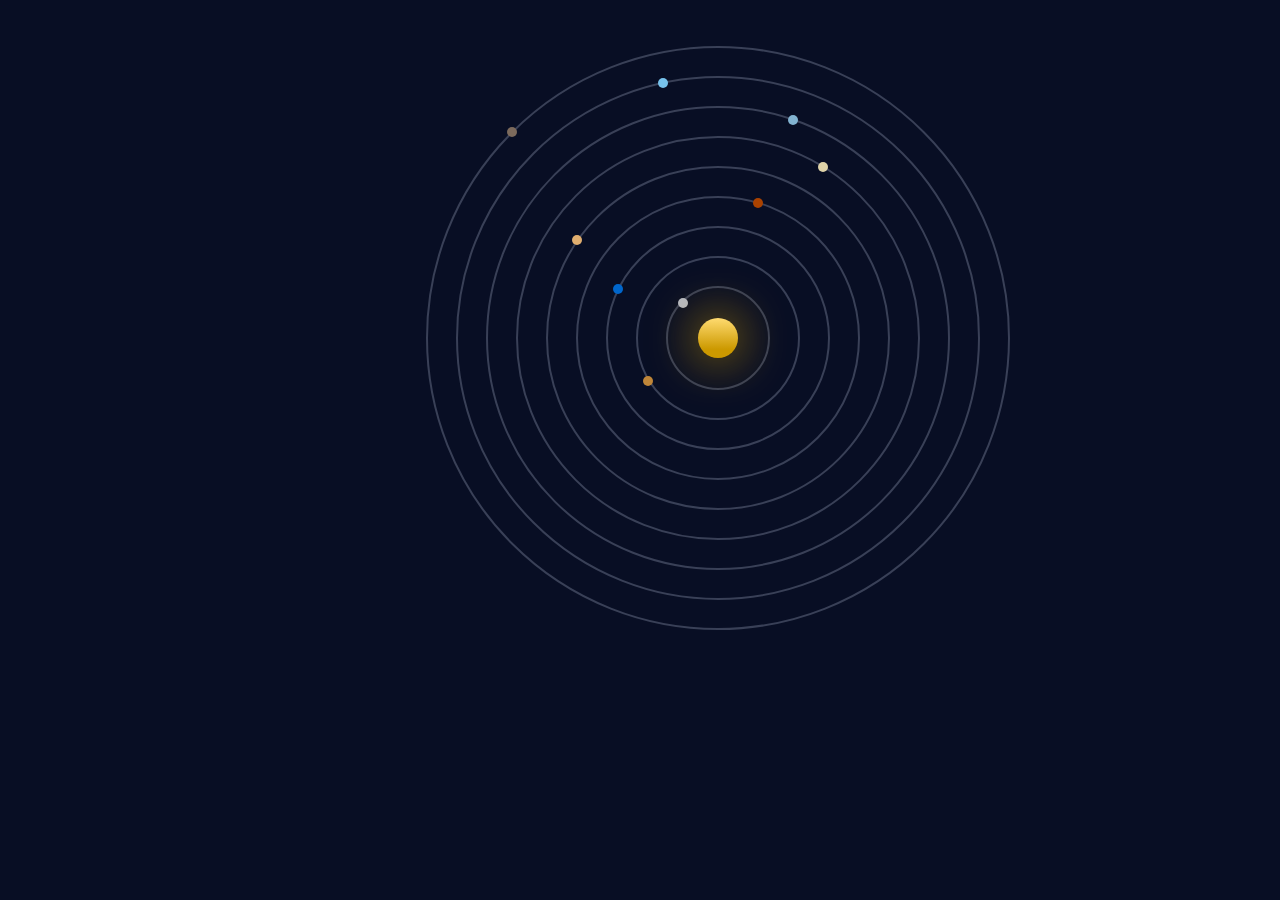
<file: index1.html>
<!DOCTYPE html>
<html lang="en">
<head>
    <meta charset="UTF-8">
    <meta name="viewport" content="width=device-width, initial-scale=1.0">
    <title>Document</title>
    <link rel="stylesheet" href="style.css">
    <script src="script.js"></script>
</head>
<body>
    
    <ul class="solarsystem">
        <li class="sun"><a href="#sun" onclick="togglePopup('sun')"><span>Sun</span></a></li>
        <li class="mercury"><a href="#mercury" onclick="togglePopup('mercury')"><span>Mercury</span></a></li>
        <li class="venus"><a href="#venus" onclick="togglePopup('venus')"><span>Venus</span></a></li>
        <li class="earth"><a href="#earth" onclick="togglePopup('earth')"><span>Earth &amp; Moon</span></a></li>
        <li class="mars"><a href="#mars" onclick="togglePopup('mars')"><span>Mars</span></a></li>
        <li class="asteroids_meteorids"><a href="#asteroids_meteorids" onclick="togglePopup('asteroids_meteorids')"><span>Asteroids &amp; Meteorids</span></a></li>
        <li class="jupiter"><a href="#jupiter" onclick="togglePopup('jupiter')"><span>Jupiter</span></a></li>
        <li class="saturn"><a href="#saturn" onclick="togglePopup('saturn')"><span>Saturn &amp; Ring</span></a></li>
        <li class="uranus"><a href="#uranus" onclick="togglePopup('uranus')"><span>Uranus</span></a></li>
        <li class="neptune"><a href="#neptune" onclick="togglePopup('neptune')"><span>Neptune</span></a></li>
        <li class="pluto"><a href="#pluto" onclick="togglePopup('pluto')"><span>Pluto</span></a></li>
    </ul>
    
    <!-- Pop-ups -->
    <div id="sun-popup" class="popup">
        <span class="close" onclick="togglePopup('sun')">X</span>
        
    </div>
    <div id="mercury-popup" class="popup">
        <span class="close" onclick="togglePopup('mercury')">X</span>
        Mercury Pop-up Content
    </div>
    <div id="venus-popup" class="popup">
        <span class="close" onclick="togglePopup('venus')">X</span>
        Venus Pop-up Content
    </div>
    <div id="earth-popup" class="popup">
        <span class="close" onclick="togglePopup('earth')">X</span>
        Earth & Moon Pop-up Content
    </div>
    <div id="mars-popup" class="popup">
        <span class="close" onclick="togglePopup('mars')">X</span>
        Mars Pop-up Content
    </div>
    <div id="asteroids_meteorids-popup" class="popup">
        <span class="close" onclick="togglePopup('asteroids_meteorids')">X</span>
        Asteroids & Meteorids Pop-up Content
    </div>
    <div id="jupiter-popup" class="popup">
        <span class="close" onclick="togglePopup('jupiter')">X</span>
        Jupiter Pop-up Content
    </div>
    <div id="saturn-popup" class="popup">
        <span class="close" onclick="togglePopup('saturn')">X</span>
        Saturn & Ring Pop-up Content
    </div>
    <div id="uranus-popup" class="popup">
        <span class="close" onclick="togglePopup('uranus')">X</span>
        Uranus Pop-up Content
    </div>
    <div id="neptune-popup" class="popup">
        <span class="close" onclick="togglePopup('neptune')">X</span>
        <header>Neptun</header>
        <main>
            <div class="forbillede">
                <div class="tid">
                    <div class="one_year"><p>1 År på Jorden er<br> <br> 164.8 ÅR på Neptun </p></div>
                    <div class="dag1"><p>24T på jorden er<br><br> 16T 6min på neptun</p></div>
                </div>
            </div>
            <div class="surface1text">
                <div class="omkredsgrad">
                    <div class="Omkreds"> <p> neptuns Omkreds er <br> 155.600.00 km<br> jorden er 40.075km</b></p></div>
                    <div class="grader"><p> Neptun er -218 grader <br> hvor jorden er <br>ca.  13-15 grader</p></div>
                </div>
            </div>
            <div class="kassetext">
                <div class="kasse"> <p class="kasse1text">Loreum ipsum</p></div>
                <div><p class="text">Lorem ipsum dolor sit amet, consectetur adipiscing elit, sed do eiusmod tempor incididunt ut labore et dolore magna aliqua. Bibendum neque egestas congue quisque egestas diam. Condimentum lacinia quis vel eros donec ac odio. </p></div>
            </div>
            <div class="surface2text">
                <div class="maaner"><p>neptun har 14 måner <br> Den største måne er triton <br> som drejer modsat <br> retning af Neptun</p></div>
            </div>
            <div class="kassetext">
                <div class="kasse"> <p class="kasse1text">Loreum ipsum</p></div>
                <div><p class="text">Lorem ipsum dolor sit amet, consectetur adipiscing elit, sed do eiusmod tempor incididunt ut labore et dolore magna aliqua. Bibendum neque egestas congue quisque egestas diam. Condimentum lacinia quis vel eros donec ac odio. </p></div>
            </div>
            <div class="surface3text">
                <div class="atmos">
                    <p >atmosfæren på netun <br>består af <br> 80% hydrogen, 19% helium & <br>1.9% metan</p>
                </div>
            </div>
            <div class="kassetext">
                <div class="kasse"> <p class="kasse1text">Loreum ipsum</p></div>
                <div><p class="text">Lorem ipsum dolor sit amet, consectetur adipiscing elit, sed do eiusmod tempor incididunt ut labore et dolore magna aliqua. Bibendum neque egestas congue quisque egestas diam. Condimentum lacinia quis vel eros donec ac odio. </p></div>
            </div>
        </main>
    </div>
    <div id="pluto-popup" class="popup">
        <span class="close" onclick="togglePopup('pluto')">X</span>
        Pluto Pop-up Content
    </div>
    
      
   

</body>
</html>
</file>
<file: style.css>
@import url("https://fonts.googleapis.com/css?family=PT+Sans+Narrow");

body {
   
    background: #080e24 url(http://neography.com/experiment/circles/solarsystem/bg.jpg) repeat;
    color: #626668;
}




.solarsystem{
    align-items: center;
    
}

/* Solar System Styles */
ul.solarsystem {
    justify-content: center;
    align-items: center;
    position: relative;
    left: 18%;
    height: 640px;
    list-style: none;
    -webkit-transition: all 0.09s ease-in;
    -moz-transition: all 0.09s ease-in;
    -o-transition: all 0.09s ease-in;
    transition: all 0.09s ease-in;
    overflow: hidden;
}
ul.solarsystem li {
    text-indent: -9999px;
    display: block;
    position: absolute;
    border: 2px solid #394057;
/*    opacity: 0.7;*/
}
ul.solarsystem li span {
    display: block;
    position: absolute;
    width: 10px;
    height: 10px;
    -webkit-border-radius: 5px;
    -moz-border-radius: 5px;
    border-radius: 5px;
}
ul.solarsystem li.active {
    border-color: #aa4200;
}
ul.solarsystem li.active.sun,
ul.solarsystem li.active span {
    -webkit-transform: scale(1.3);
    -moz-transform: scale(1.3);
    -o-transform: scale(1.3);
    transform: scale(1.3);
}
ul.solarsystem li.active.sun span,
ul.solarsystem li.active.earth .moon {
    border: none;
    -webkit-box-shadow: none;
    -moz-box-shadow: none;
    box-shadow: none;
}
ul.solarsystem li.sun {
    width: 40px;
    height: 40px;
    -webkit-border-radius: 20px;
    -moz-border-radius: 20px;
    border-radius: 20px;
    background: #fc3;
    background-image: -webkit-gradient(
        linear,
        left bottom,
        left top,
        color-stop(0.22, rgb(204,153,0)),
        color-stop(1, rgb(255,219,112))
    );
    background-image: -moz-linear-gradient(
        center bottom,
        rgb(204,153,0) 22%,
        rgb(255,219,112) 100%
    );
    top: 302px;
    left: 462px;
    border: none;
    -webkit-box-shadow: 0 0 50px #c90;
    -moz-box-shadow: 0 0 50px #c90;
    box-shadow: 0 0 50px #c90;
    z-index: 100;
    -webkit-transition: all 0.2s ease-in;
    -moz-transition: all 0.2s ease-in;
    -o-transition: all 0.2s ease-in;
    transition: all 0.2s ease-in;
}
ul.solarsystem li.sun span {
    width: 60px;
    height: 60px;
    -webkit-border-radius: 30px;
    -moz-border-radius: 30px;
    border-radius: 30px;   
}
ul.solarsystem li.mercury {
    width: 100px;
    height: 100px;
    -webkit-border-radius: 52px;
    -moz-border-radius: 52px;
    border-radius: 52px;
    top: 270px;
    left: 430px;
    z-index: 99;
}
ul.solarsystem li.mercury span {
    background: #b6bac5;
    top: 10px;
    left: 10px;
}
ul.solarsystem li.venus {
    width: 160px;
    height: 160px;
    -webkit-border-radius: 82px;
    -moz-border-radius: 82px;
    border-radius: 82px;
    top: 240px;
    left: 400px;
    z-index: 98;
}
ul.solarsystem li.venus span {
    background: #bf8639;
    top: 118px;
    left: 5px;
}
ul.solarsystem li.earth {
    width: 220px;
    height: 220px;
    -webkit-border-radius: 112px;
    -moz-border-radius: 112px;
    border-radius: 112px;
    top: 210px;
    left: 370px;
    z-index: 97;
}
ul.solarsystem li.earth span {
    background: #06c;
    top: 56px;
    left: 5px;
}
ul.solarsystem li.earth span.moon {
    width: 4px;
    height: 4px;
    -webkit-border-radius: 2px;
    -moz-border-radius: 2px;
    border-radius: 2px;
    background: #ccc;
    top: 12px;
    left: 12px;
}
ul.solarsystem li.mars {
    width: 280px;
    height: 280px;
    -webkit-border-radius: 142px;
    -moz-border-radius: 142px;
    border-radius: 142px;
    top: 180px;
    left: 340px;
    z-index: 96;
}
ul.solarsystem li.mars span {
    background: #aa4200;
    top: 0px;
    left: 175px;
}
ul.solarsystem li.asteroids_meteorids {
    top: 155px;
    left: 315px;
    z-index: 1;
    background: url(http://neography.com/experiment/circles/solarsystem/asteroids_meteorids.png) no-repeat 0 0;
    width: 330px;
    height: 330px;
    -webkit-border-radius: 165px;
    -moz-border-radius: 165px;
    border-radius: 165px;
    border: none;
}
ul.solarsystem li.jupiter {
    width: 340px;
    height: 340px;
    -webkit-border-radius: 172px;
    -moz-border-radius: 172px;
    border-radius: 172px;
    top: 150px;
    left: 310px;
    z-index: 95;
}
ul.solarsystem li.jupiter span {
    background: #e0ae6f;
    top: 67px;
    left: 24px;
}
ul.solarsystem li.saturn {
    width: 400px;
    height: 400px;
    -webkit-border-radius: 202px;
    -moz-border-radius: 202px;
    border-radius: 202px;
    top: 120px;
    left: 280px;
    z-index: 94;
}
ul.solarsystem li.saturn span {
    background: #dfd3a9;
    top: 24px;
    left: 300px;
}
ul.solarsystem li.saturn span.ring {
    width: 12px;
    height: 12px;
    -webkit-border-radius: 8px;
    -moz-border-radius: 8px;
    border-radius: 8px;
    background: none;
    border: 2px solid #5a4e34;
    left: -3px;
    top: -3px;
    -webkit-transform: skewY(50deg);
    -moz-transform: skewY(50deg);
    -o-transform: skewY(50deg);
    transform: skewY(50deg);
}
ul.solarsystem li.uranus {
    width: 460px;
    height: 460px;
    -webkit-border-radius: 232px;
    -moz-border-radius: 232px;
    border-radius: 232px;
    top: 90px;
    left: 250px;
    z-index: 93;
}
ul.solarsystem li.uranus span {
    background: #82b3d1;
    top: 7px;
    left: 300px;
}
ul.solarsystem li.neptune {
    width: 520px;
    height: 520px;
    -webkit-border-radius: 262px;
    -moz-border-radius: 262px;
    border-radius: 262px;
    top: 60px;
    left: 220px;
    z-index: 92;
}
ul.solarsystem li.neptune span {
    background: #77c2ec;
    top: 0px;
    left: 200px;
}
ul.solarsystem li.pluto {
    width: 580px;
    height: 580px;
    -webkit-border-radius: 292px;
    -moz-border-radius: 292px;
    border-radius: 292px;
    top: 30px;
    left: 190px;
    z-index: 91;
}
ul.solarsystem li.pluto span {
    background: #7c6a5c;
    top: 79px;
    left: 79px;
}

ul#descriptions {
    position: absolute;
    top: 150px;
    right: 100px;
    list-style: none;
}
ul#descriptions h2 {
    cursor: pointer;
    color: #386077;
    -webkit-transition: all 0.15s ease-in;
    -moz-transition: all 0.15s ease-in;
    -o-transition: all 0.15s ease-in;
    transition: all 0.15s ease-in;
    font-size: 20px;
    position: relative;
    z-index: 101;
    -webkit-transform: scale(1);
    -moz-transform: scale(1);
    -o-transform: scale(1);
    transform: scale(1);
  margin-bottom: -15px;
}
ul#descriptions h2:hover {
   color: #aa4200; 
    -webkit-transform: scale(1.08);
    -moz-transform: scale(1.08);
    -o-transform: scale(1.08);
    transform: scale(1.08);
}
ul#descriptions li p {
    position: absolute;
    left: -250px;
    top: 0;
    width: 200px;
    display: inline;
    opacity: 0;
    visibility: hidden;
    font-size: 13px;
    -webkit-border-radius: 5px;
    -moz-border-radius: 5px;
    border-radius: 5px;
    -webkit-transition: all 0.3s ease-in;
    -moz-transition: all 0.3s ease-in;
    -o-transition: all 0.3s ease-in;
    transition: all 0.3s ease-in;
    background: #0f132c;
    padding: 30px;
    color: #767892;
    line-height: 1.7;
    z-index: 100;
    border: 1px solid #1c203c;
}
ul#descriptions h2:hover+p {
    visibility: visible;
    opacity: 0.9;
    left: -280px;
}

/* CSS3 Animations */


/*ul.solarsystem:hover li {-webkit-animation-play-state: paused;} */





ul#descriptions h2:hover+p {
    visibility: visible;
    opacity: 0.9;
    left: -280px;
}

/* CSS3 Animations */
ul.solarsystem li {
    -webkit-animation-iteration-count:infinite;
    -webkit-animation-timing-function:linear;
    -webkit-animation-name:orbit;
    
    -moz-animation-iteration-count:infinite;
    -moz-animation-timing-function:linear;
    -moz-animation-name:orbit;
}
ul.solarsystem li.earth span {
    -webkit-animation-iteration-count:infinite;
    -webkit-animation-timing-function:linear;
    -webkit-animation-name:moon;
    
    -moz-animation-iteration-count:infinite;
    -moz-animation-timing-function:linear;
    -moz-animation-name:moon;
}
ul.solarsystem li.mercury {-webkit-animation-duration:5s; -moz-animation-duration:5s;}
ul.solarsystem li.venus {-webkit-animation-duration:8s; -moz-animation-duration:8s;}
ul.solarsystem li.earth {-webkit-animation-duration:12s; -moz-animation-duration:12s;}
ul.solarsystem li.earth span {-webkit-animation-duration:2s; -moz-animation-duration:2s;}
ul.solarsystem li.mars {-webkit-animation-duration:20s; -moz-animation-duration:20s;}
ul.solarsystem li.asteroids_meteorids {-webkit-animation-duration:50s; -moz-animation-duration:50s;}
ul.solarsystem li.jupiter {-webkit-animation-duration:30s; -moz-animation-duration:30s;}
ul.solarsystem li.saturn {-webkit-animation-duration:60s; -moz-animation-duration:60s;}
ul.solarsystem li.uranus {-webkit-animation-duration:70s; -moz-animation-duration:70s;}
ul.solarsystem li.neptune {-webkit-animation-duration:100s; -moz-animation-duration:100s;}
ul.solarsystem li.pluto {-webkit-animation-duration:120s; -moz-animation-duration:120s;}

@-webkit-keyframes orbit { from { -webkit-transform:rotate(0deg) } to { -webkit-transform:rotate(360deg) } }
@-webkit-keyframes moon { from { -webkit-transform:rotate(0deg) } to { -webkit-transform:rotate(360deg) } }

@-moz-keyframes orbit { from { -moz-transform:rotate(0deg) } to { -moz-transform:rotate(360deg) } }
@-moz-keyframes moon { from { -moz-transform:rotate(0deg) } to { -moz-transform:rotate(360deg) } }

/*ul.solarsystem:hover li {-webkit-animation-play-state: paused;} */






/* Pop Up */ 




.popup {
    display: none;
    position: fixed;
    top: 50%;
    left: 50%;
    height: 700px;
    width: 1300px;
    transform: translate(-50%, -50%);
    background-color: #dfeaeb00;
    border: 1px solid #000000;
    padding: 20px;
    z-index: 1000;
    max-height: 80%;
    overflow: auto; /* Enable scrolling */
    animation: fadeIn 0.5s ease-in-out; /* Fade-in animation */
}

@keyframes fadeIn {
    from {
        opacity: 0;
    }
    to {
        opacity: 1;
    }
}


/* Styling for the overlay */
.overlay {
    display: none;
    position: fixed;
    top: 0;
    left: 0;
    width: 100%;
    height: 100%;
    background-color: rgba(0, 0, 0, 0.5);
    z-index: 999;
}

/* Styling for the button */
button {
    padding: 10px 20px;
    font-size: 16px;
    background-color: #007bff;
    color: #ffffff;
    border: none;
    cursor: pointer;
    border-radius: 5px;
    transition: transform 0.2s ease;
}

button:hover {
    transform: scale(1.1); /* Scale up by 10% */
}

/* Styling for the close button */
.close {
    position: absolute;
    top: 10px;
    right: 10px;
    font-size: 25px; /* Adjust font size */
    cursor: pointer;
}



/*   pop style */

header {
    font-size: 96px;
    font-family: abhaya libre extrabold;
    text-align: center;
    color: #485B72;
   border-top: #33596f 3px solid;
   background-color: #ffffff;
}

p {
    font-family: Julius sans one;
    color: #ffffff;
    z-index: 1;
    font-size: x-large;
}

/*-her starter tid, år og neptun billede 2-*/

.neptun {
    width: 100%;
    height: auto;
}

.forbillede {
    position: relative;
    flex-direction: row;
    flex-wrap: nowrap;
    justify-content: space-evenly;

}

.tid {
    display: flex;
    flex-direction: row;
    flex-wrap: nowrap;
    position: relative;
    justify-content:space-around;
    background-image: url('neptun1billede.jpeg');
    background-size: cover;
    background-position: center;
    background-repeat: no-repeat;
    height: 90vh;
    align-items: center;
    }

.one_year {
    display: flex;
    justify-content: space-around;
    z-index: 1;
}

/*-her slutter tid, år og neptun billede 2-*/

/*-her starter grader og omkreds-*/
.omkredsgrad{
    display: flex;
    flex-direction: row;
    flex-wrap: nowrap;
    text-align: center;
    position: relative;
    justify-content:space-around;
    background-image: url('neptune1planet.jpg');
    background-size: cover;
    background-position: center;
    background-repeat: no-repeat;
    height: 90vh;
    align-items: center;
}


.surface1text {
display:flex;
flex-direction: column;
justify-content:space-around;
}
/*-her slutter grader og omkreds-*/


/*-her starter kasse 1-*/

.kassetext {
    display: flex;
    background-color: black;
    justify-content: center;
    align-items: center;
    padding: 10%;

}

.kasse1text {
    font-size: xx-large;
    display: flex;
}

.text {
    font-size: 20px;
    font-family: julius sans one;
    flex: 1;
    margin-left: 43%;
}

/*-her slutter kasse 1-*/

/*-her starter måner og billede 2-*/

.surface2text{
    position: relative;
}

.maaner{
    
    display: flex;
    flex-direction: row;
    flex-wrap: nowrap;
    text-align: center;
    justify-content:space-around;
    position: relative;
    align-items: center;
    background-image: url('neptun2.jpeg');
    background-size: cover;
    background-position: center;
    background-repeat: no-repeat;
    height: 90vh;
}

/*-her slutter måner og billede 2-*/

/*-her starter atmosfære of sidste billede-*/

.surface3text {
    position: relative;
}

.atmos {
    
    display: flex;
    flex-direction: row;
    flex-wrap: nowrap;
    text-align: center;
    justify-content:space-around;
    position: relative;
    align-items: center;
    background-image: url('surface33.jpeg');
    background-size: cover;
    background-position: center;
    background-repeat: no-repeat;
    height: 90vh;
    width: auto;
    
}



/*-her slutter atmosfære of sidste billede-*/

p {
    font-family: Julius sans one;
    font-size: 50px;
}
</file>
